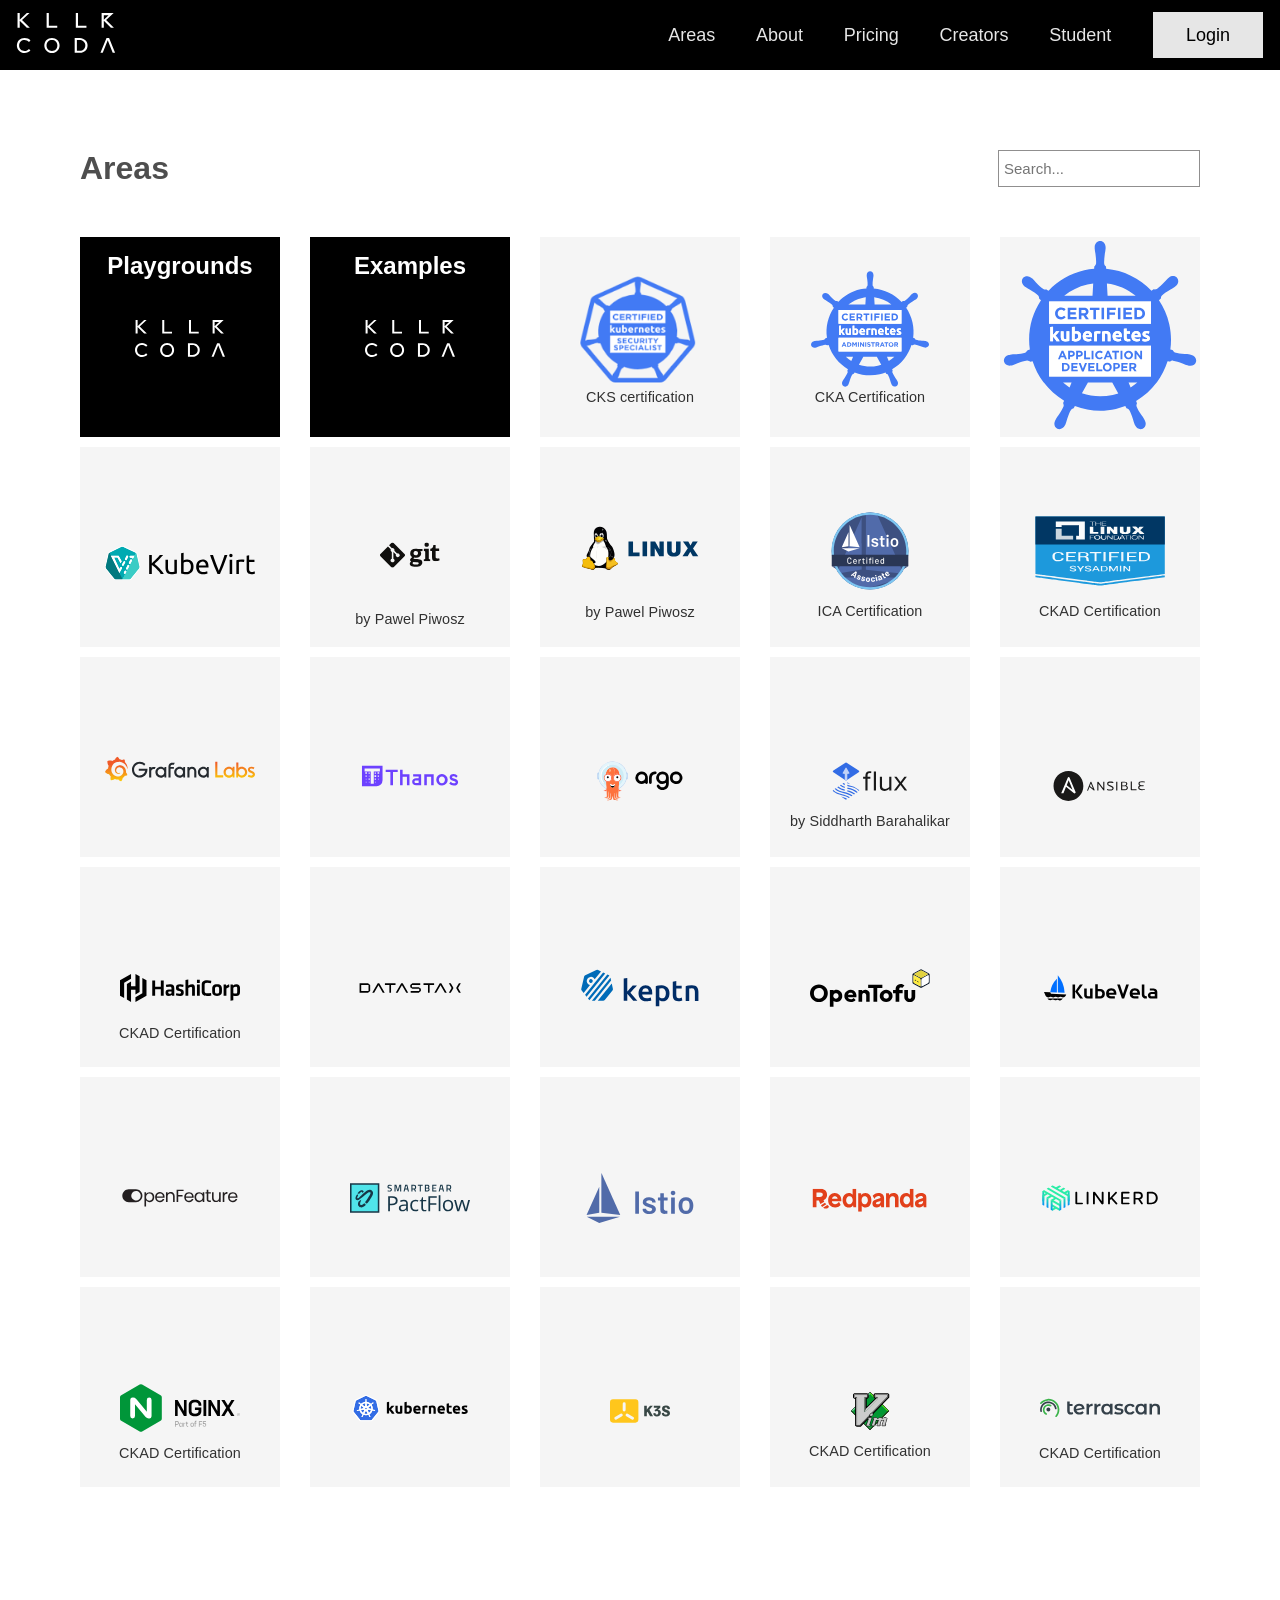
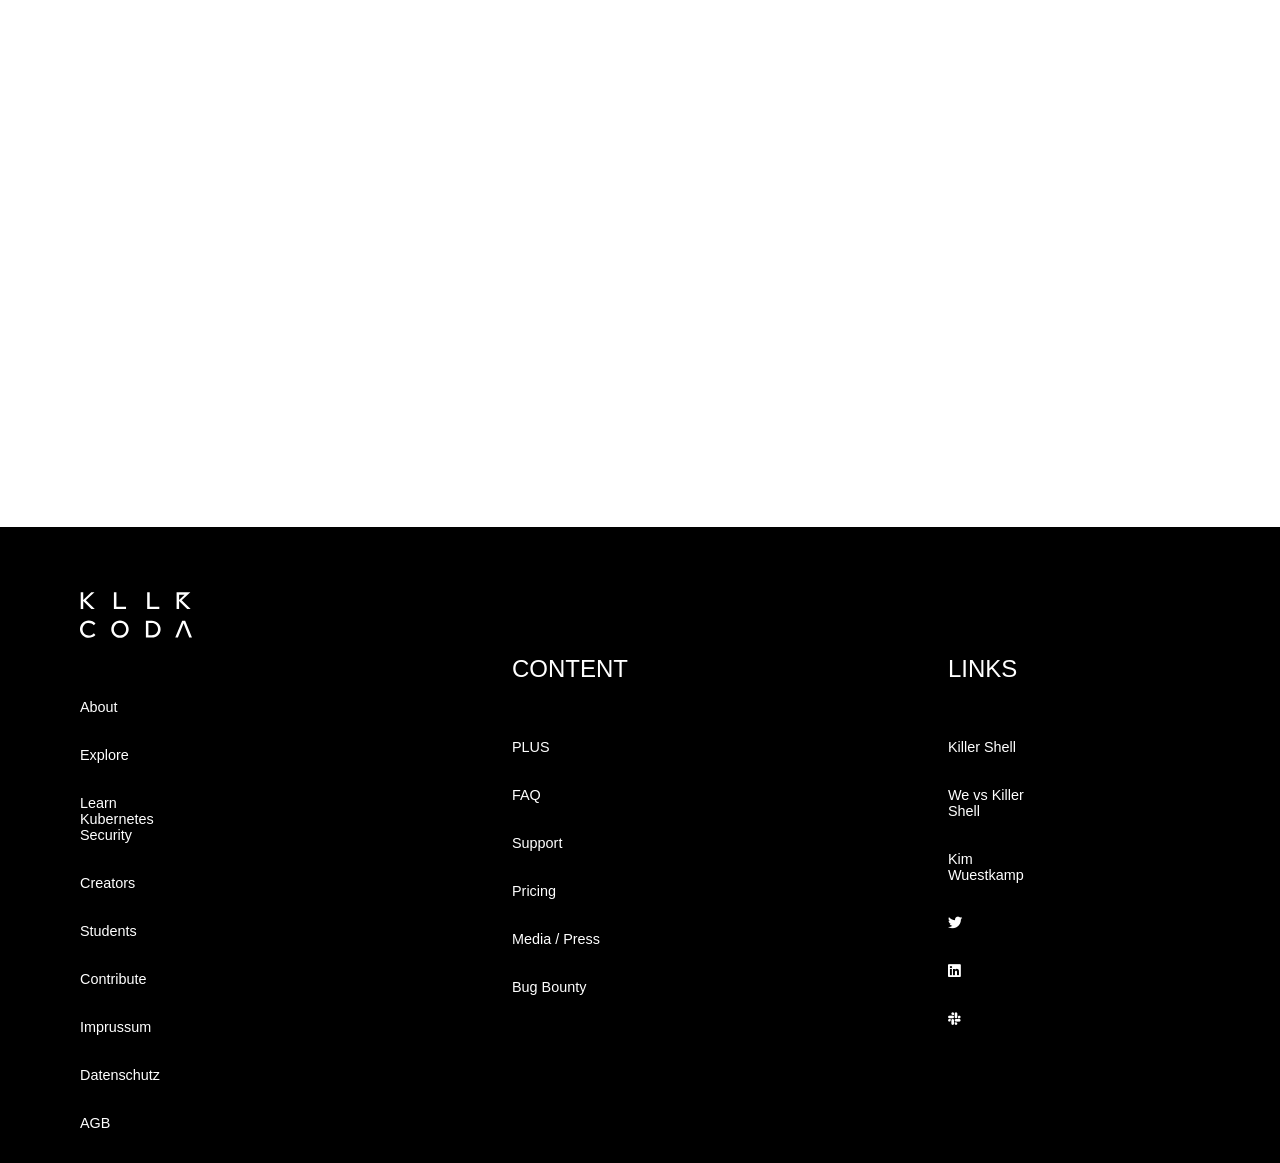
<file: index.html>
<!DOCTYPE html>
<html lang="en">

<head>
    <meta charset="UTF-8">
    <meta name="viewport" content="width=device-width, initial-scale=1.0">
    <title>Kilerkoda.com</title>
    <link rel="stylesheet" href="style.css">
    <link rel="stylesheet" href="https://cdnjs.cloudflare.com/ajax/libs/font-awesome/6.7.2/css/all.min.css" integrity="sha512-Evv84Mr4kqVGRNSgIGL/F/aIDqQb7xQ2vcrdIwxfjThSH8CSR7PBEakCr51Ck+w+/U6swU2Im1vVX0SVk9ABhg==" crossorigin="anonymous" referrerpolicy="no-referrer" />
</head>

<body>
    <div class="nav">
        <div class="logo">
            <img src="kc_logo.fea0f95f.svg" alt="">
        </div>
        <div class="navitem general">
            <div class="genitem"><a href="">Areas</a></div>
            <div class="genitem"><a href="">About</a></div>
            <div class="genitem"><a href="">Pricing</a></div>
            <div class="genitem"><a href="">Creators</a></div>
            <div class="genitem"><a href="">Student</a></div>
            <div class="genitem"><button type="submit">Login</button></div>
            <div class="menu genitem"><i class="fa-solid fa-bars"></i></div>
        </div>
    </div>
    <div class="content">
        <div class="searchbar">
            <h1>Areas</h1>
            <input type="text" placeholder="Search...">
        </div>
        <div class="element">
            <div class="elementitem first">
                <H2>Playgrounds</H2>
                <img src="kc_logo.fea0f95f.svg" alt="">
            </div>
            <div class="elementitem first">
                <H2>Examples</H2>
                <img src="kc_logo.fea0f95f.svg" alt="">
            </div>
            <div class="elementitem cks">
                <img src="Screenshot 2024-08-16 150739.png" alt="cks">
                <p>CKS certification</p>
            </div>
            <div class="elementitem cka">
                <img src="download.svg" alt="cks">
                <p>CKA Certification</p>
            </div>
            <div class="elementitem ckad">
                <div class="card">
                    <div class="card-element"><img src="download (1).svg" alt="cks"></div>
                    <div class="card-element"><p>CKAD Certification</p></div>
                </div>
                
            </div>
            <div class="elementitem kubevirt"><img src="kubevirt.svg" alt="cks">
            </div>
            <div class="elementitem git"><img src="git.svg" alt="cks">
                <p>by Pawel Piwosz</p>
            </div>
            <div class="elementitem linux"><img src="linux.svg" alt="cks">
                <p>by Pawel Piwosz</p>
            </div>
            <div class="elementitem ica"><img src="ica.svg" alt="cks">
                <p>ICA Certification</p>
            </div>
            <div class="elementitem lfcs"><img src="lfcs.svg" alt="cks">
                <p>CKAD Certification</p>
            </div>
            <div class="elementitem grafana"><img src="grafana labs.svg" alt="cks">

            </div>
            <div class="elementitem thanos"><img src="Thanos.svg" alt="cks">

            </div>
            <div class="elementitem argo"><img src="argo.svg" alt="cks">

            </div>
            <div class="elementitem flux"><img src="flux.svg" alt="cks">
                <p>by Siddharth Barahalikar</p>
            </div>
            <div class="elementitem ansible "><img src="ansible.svg" alt="cks">

            </div>
            <div class="elementitem hashicorp"><img src="hashicorp.svg" alt="cks">
                <p>CKAD Certification</p>
            </div>
            <div class="elementitem datastax"><img src="datastax.svg" alt="cks">

            </div>
            <div class="elementitem keptn"><img src="keptn.svg" alt="cks">

            </div>
            <div class="elementitem opentofu"><img src="opentofu.svg" alt="cks">

            </div>
            <div class="elementitem kubewala"><img src="kubewala.svg" alt="cks">

            </div>
            <div class="elementitem openfeature"><img src="openfeature.svg" alt="cks">

            </div>
            <div class="elementitem packflow"><img src="packflow.svg" alt="cks">

            </div>
            <div class="elementitem istio"><img src="istio.svg" alt="cks">

            </div>
            <div class="elementitem redpanda"><img src="redpanda.svg" alt="cks">

            </div>
            <div class="elementitem linkred"><img src="linkred.svg" alt="cks">

            </div>
            <div class="elementitem nginx"><img src="nginx.svg" alt="cks">
                <p>CKAD Certification</p>
            </div>
            <div class="elementitem kubernetes"><img src="kubernetes.svg" alt="cks">

            </div>
            <div class="elementitem k3w"><img src="k3w.svg" alt="cks">

            </div>
            <div class="elementitem vim"><img src="vim.svg" alt="cks">
                <p>CKAD Certification</p>
            </div>
            <div class="elementitem terrascan"><img src="terrascan.svg" alt="cks">
                <p>CKAD Certification</p>
            </div>
        </div>
        
    </div>
    <div class="footer">
        <div class="footer-first">
            <img src="kc_logo.fea0f95f.svg" alt="">
            <ul>
                <li><a href="">About</a></li>
                <li><a href="">Explore</a></li>
                <li><a href="">Learn Kubernetes Security</a></li>
                <li><a href="">Creators</a></li>
                <li><a href="">Students</a></li>
                <li><a href="">Contribute</a></li>
                <li><a href="">Imprussum</a></li>
                <li><a href="">Datenschutz</a></li>
                <li><a href="">AGB</a></li>
            </ul>
        </div>
        <div class="footer-second">
            <h2>CONTENT</h2>
            <ul>
                <li><a href="">PLUS</li>
                <li><a href="">FAQ</a></li>
                <li><a href="">Support</a></li>
                <li><a href="">Pricing</a></li>
                <li><a href="">Media / Press</a></li>
                <li><a href="">Bug Bounty</a></li>
            </ul>
        </div>
        <div class="footer-third">
            <h2>LINKS</h2>
            <ul>
                <li><a href="">Killer Shell</a></li>
                <li><a href="">We vs Killer Shell</a></li>
                <li><a href="">Kim Wuestkamp</a></li>
                <li><a href=""><i class="fa-brands fa-twitter"></i></a></li>
                <li><a href=""><i class="fa-brands fa-linkedin"></i></a></li>
                <li><a href=""><i class="fa-brands fa-slack"></i></a></li>
            </ul>
        </div>
    </div>
</body>

</html>
</file>
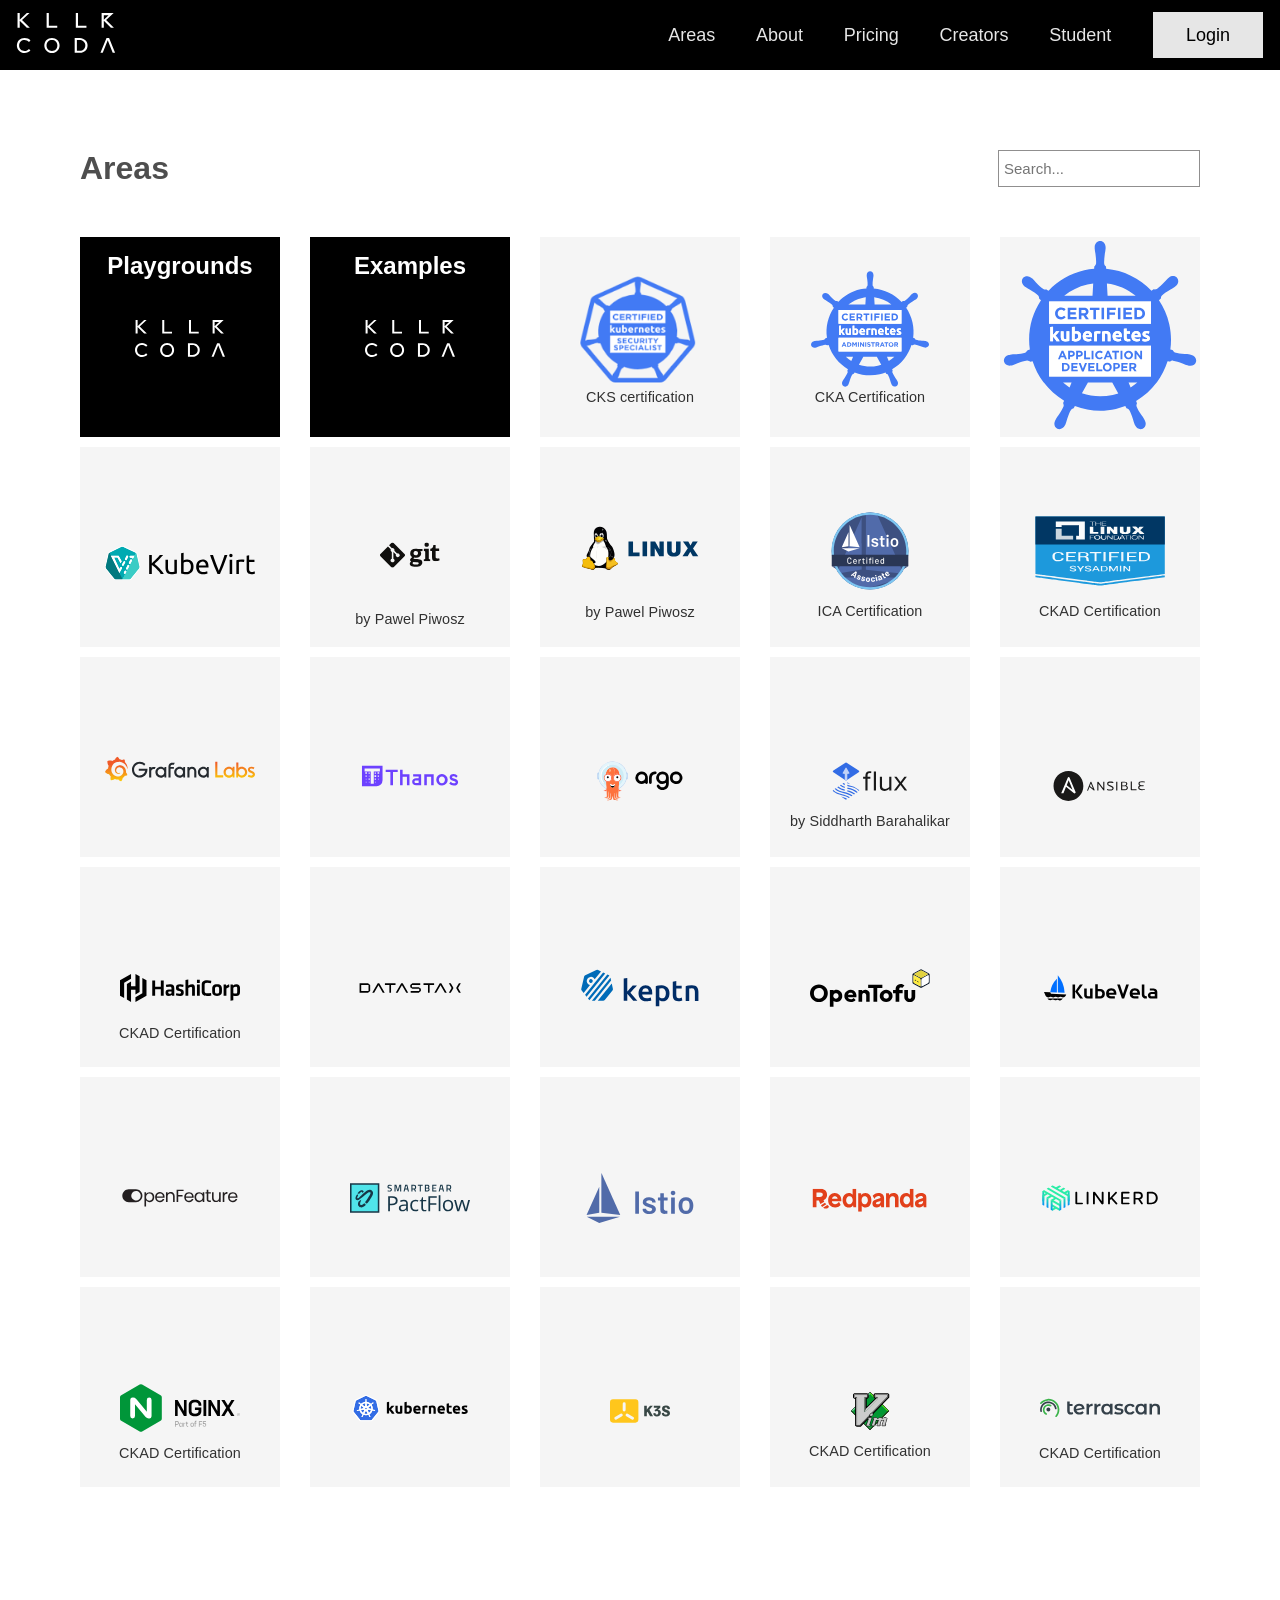
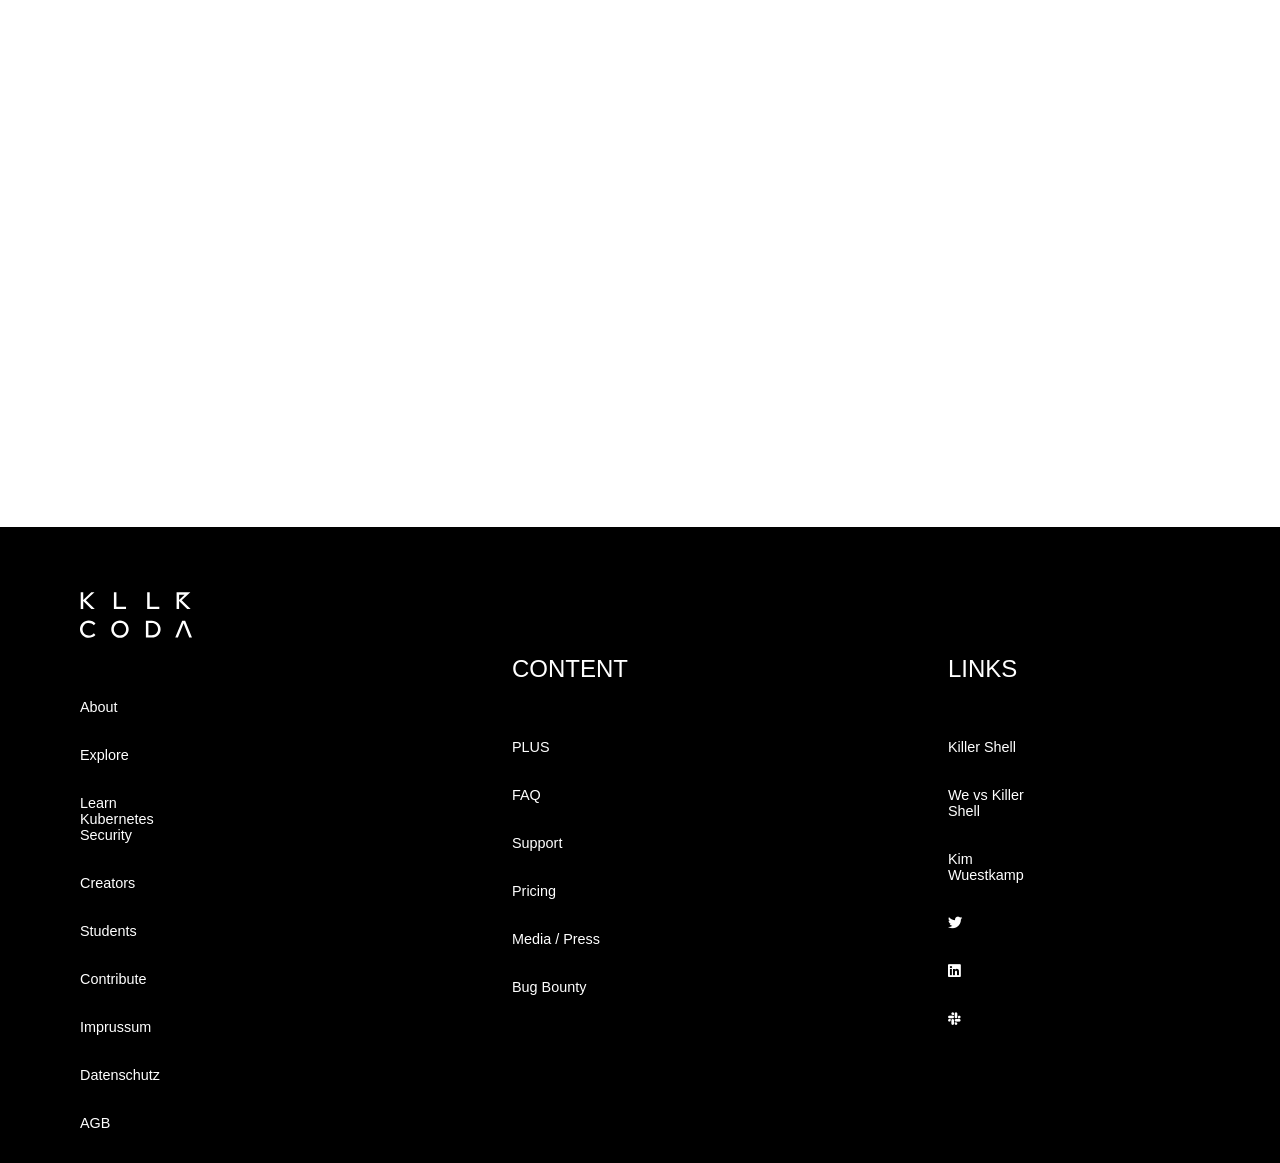
<file: killerkoda.html>
<!DOCTYPE html>
<html lang="en">

<head>
    <meta charset="UTF-8">
    <meta name="viewport" content="width=device-width, initial-scale=1.0">
    <title>Kilerkoda.com</title>
    <link rel="stylesheet" href="killerkoda.css">
    <link rel="stylesheet" href="https://cdnjs.cloudflare.com/ajax/libs/font-awesome/6.7.2/css/all.min.css" integrity="sha512-Evv84Mr4kqVGRNSgIGL/F/aIDqQb7xQ2vcrdIwxfjThSH8CSR7PBEakCr51Ck+w+/U6swU2Im1vVX0SVk9ABhg==" crossorigin="anonymous" referrerpolicy="no-referrer" />
</head>

<body>
    <div class="nav">
        <div class="logo">
            <img src="kc_logo.fea0f95f.svg" alt="">
        </div>
        <div class="navitem general">
            <div class="genitem"><a href="">Areas</a></div>
            <div class="genitem"><a href="">About</a></div>
            <div class="genitem"><a href="">Pricing</a></div>
            <div class="genitem"><a href="">Creators</a></div>
            <div class="genitem"><a href="">Student</a></div>
            <div class="genitem"><button type="submit">Login</button></div>
            <div class="menu genitem"><i class="fa-solid fa-bars"></i></div>
        </div>
    </div>
    <div class="content">
        <div class="searchbar">
            <h1>Areas</h1>
            <input type="text" placeholder="Search...">
        </div>
        <div class="element">
            <div class="elementitem first">
                <H2>Playgrounds</H2>
                <img src="kc_logo.fea0f95f.svg" alt="">
            </div>
            <div class="elementitem first">
                <H2>Examples</H2>
                <img src="kc_logo.fea0f95f.svg" alt="">
            </div>
            <div class="elementitem cks">
                <img src="Screenshot 2024-08-16 150739.png" alt="cks">
                <p>CKS certification</p>
            </div>
            <div class="elementitem cka">
                <img src="download.svg" alt="cks">
                <p>CKA Certification</p>
            </div>
            <div class="elementitem ckad">
                <div class="card">
                    <div class="card-element"><img src="download (1).svg" alt="cks"></div>
                    <div class="card-element"><p>CKAD Certification</p></div>
                </div>
                
            </div>
            <div class="elementitem kubevirt"><img src="kubevirt.svg" alt="cks">
            </div>
            <div class="elementitem git"><img src="git.svg" alt="cks">
                <p>by Pawel Piwosz</p>
            </div>
            <div class="elementitem linux"><img src="linux.svg" alt="cks">
                <p>by Pawel Piwosz</p>
            </div>
            <div class="elementitem ica"><img src="ica.svg" alt="cks">
                <p>ICA Certification</p>
            </div>
            <div class="elementitem lfcs"><img src="lfcs.svg" alt="cks">
                <p>CKAD Certification</p>
            </div>
            <div class="elementitem grafana"><img src="grafana labs.svg" alt="cks">

            </div>
            <div class="elementitem thanos"><img src="Thanos.svg" alt="cks">

            </div>
            <div class="elementitem argo"><img src="argo.svg" alt="cks">

            </div>
            <div class="elementitem flux"><img src="flux.svg" alt="cks">
                <p>by Siddharth Barahalikar</p>
            </div>
            <div class="elementitem ansible "><img src="ansible.svg" alt="cks">

            </div>
            <div class="elementitem hashicorp"><img src="hashicorp.svg" alt="cks">
                <p>CKAD Certification</p>
            </div>
            <div class="elementitem datastax"><img src="datastax.svg" alt="cks">

            </div>
            <div class="elementitem keptn"><img src="keptn.svg" alt="cks">

            </div>
            <div class="elementitem opentofu"><img src="opentofu.svg" alt="cks">

            </div>
            <div class="elementitem kubewala"><img src="kubewala.svg" alt="cks">

            </div>
            <div class="elementitem openfeature"><img src="openfeature.svg" alt="cks">

            </div>
            <div class="elementitem packflow"><img src="packflow.svg" alt="cks">

            </div>
            <div class="elementitem istio"><img src="istio.svg" alt="cks">

            </div>
            <div class="elementitem redpanda"><img src="redpanda.svg" alt="cks">

            </div>
            <div class="elementitem linkred"><img src="linkred.svg" alt="cks">

            </div>
            <div class="elementitem nginx"><img src="nginx.svg" alt="cks">
                <p>CKAD Certification</p>
            </div>
            <div class="elementitem kubernetes"><img src="kubernetes.svg" alt="cks">

            </div>
            <div class="elementitem k3w"><img src="k3w.svg" alt="cks">

            </div>
            <div class="elementitem vim"><img src="vim.svg" alt="cks">
                <p>CKAD Certification</p>
            </div>
            <div class="elementitem terrascan"><img src="terrascan.svg" alt="cks">
                <p>CKAD Certification</p>
            </div>
        </div>
        
    </div>
    <div class="footer">
        <div class="footer-first">
            <img src="kc_logo.fea0f95f.svg" alt="">
            <ul>
                <li><a href="">About</a></li>
                <li><a href="">Explore</a></li>
                <li><a href="">Learn Kubernetes Security</a></li>
                <li><a href="">Creators</a></li>
                <li><a href="">Students</a></li>
                <li><a href="">Contribute</a></li>
                <li><a href="">Imprussum</a></li>
                <li><a href="">Datenschutz</a></li>
                <li><a href="">AGB</a></li>
            </ul>
        </div>
        <div class="footer-second">
            <h2>CONTENT</h2>
            <ul>
                <li><a href="">PLUS</li>
                <li><a href="">FAQ</a></li>
                <li><a href="">Support</a></li>
                <li><a href="">Pricing</a></li>
                <li><a href="">Media / Press</a></li>
                <li><a href="">Bug Bounty</a></li>
            </ul>
        </div>
        <div class="footer-third">
            <h2>LINKS</h2>
            <ul>
                <li><a href="">Killer Shell</a></li>
                <li><a href="">We vs Killer Shell</a></li>
                <li><a href="">Kim Wuestkamp</a></li>
                <li><a href=""><i class="fa-brands fa-twitter"></i></a></li>
                <li><a href=""><i class="fa-brands fa-linkedin"></i></a></li>
                <li><a href=""><i class="fa-brands fa-slack"></i></a></li>
            </ul>
        </div>
    </div>
</body>

</html>
</file>
<file: style.css>
* {
    margin: 0px;
    color: white;
    font-family: Outfit,sans-serif;
}
div{
    unicode-bidi: isolate;
}
.nav {
    height: 70px;
    width: 100%;
    background-color: black;
    margin: 0px;
    display: flex;
    justify-content: space-between;
    align-items: center;
    position: sticky;

}

.genitem {
    opacity: 0.9;
    transition-duration: 400ms;
    font-size: large;
}

.genitem:hover {
    opacity: 1;
    cursor: pointer;
}

.genitem>button {
    width: 7rem;
    height: 3rem;
    color: black;
    /* border: 1px solid white; */
    background-color: white;
    border: 1px solid black;
    font-size: 18px;
    opacity: 1;
    transition-duration: 0.3s;
}

button:hover {
    cursor: pointer;
    opacity: 0.8;
}

.logo {
    width: 40%;

}

.logo>img {
    height: 40px;
    width: 100px;
    margin-left: 1rem;
}

.logo>img:hover {
    cursor: pointer;
}

.general {
    /* height: 50px; */
    width: 600px;
    display: flex;
    justify-content: space-between;
    align-items: baseline;
    margin-left: 10rem;
    margin-right: 1rem;
    font-size: 18px;

}

.menu {
    display: none;
}

a {
    text-decoration: none;
}

.content {
    height: 80%;
    /* width: 82%; */
    padding: 0 5rem 0 5rem;
    margin: 1px auto;
    margin-top: 80px;
}

.searchbar {
    display: flex;
    justify-content: space-between;
}

.searchbar>h1 {
    color: rgb(78, 78, 78);
}

.searchbar>input {
    padding: 5px;
    border: 1px solid rgb(144, 143, 143);
    font-size: 15px;
    color: black;
}

.element {
    box-sizing: border-box;
    gap: 10px 10px;
    height: 80%;
    margin-top: 50px;
    display: flex;
    flex-wrap: wrap;
    justify-content: space-between;
    align-content: space-between;
    
}

.elementitem {
    width: 200px;
    height: 200px;
    /* border: 1px solid black; */
    /* border-radius: 5px; */
    transition-duration: 0.5s;
    background-color: #f5f5f5;
    text-align: center;
}
.elementitem:hover {
    transform: scale(1.1);
    box-shadow: 2px 2px 5px black;
    cursor: pointer;
}
.elementitem>p{
    color: black;
    opacity: 0.8;
    /* width: 150px; */
    font-size: 0.9rem;
    letter-spacing: 0.1px;
}

.first {
    background-color: black;
    color: white;
    text-align: center;
    vertical-align: center;
    
}
.first img{
    /* height: ; */
    width: 90px;
}
.first>h2 {
    margin-top: 15px;
    margin-bottom: 40px;
}
.cks>img{
    height: 120px;
    width: 130px;
    display: block;
    margin-left: auto;
    margin-right: auto;
    width: 70%;
    margin-top: 2rem;
}
.cka>img{
    height: 120px;
    width: 130px;
    display: block;
    margin-left: auto;
    margin-right: auto;
    width: 70%;
    margin-top: 2rem;
}
.ckad>img{
    height: 120px;
    width: 130px;
    display: block;
    margin-left: auto;
    margin-right: auto;
    width: 70%;
    margin-top: 2rem;
}

.kubevirt>img{
    height: 2.5rem;
    margin-top: 6rem;
}
.git>img{
    height: 40px;
    width: 60px;
    margin-top: 5.5rem;
    margin-bottom: 2rem;
}
.linux>img{
    height: 70px;
    width: 70%;
    margin-top: 4.2rem;
    margin-bottom: 1rem;
}
.ica>img{
    height: 80px;
    /* width: 90px; */
    width: 70%;
    margin-top: 4rem;
    margin-bottom: 0.5rem;
}
.lfcs>img{
    height: 80px;
    /* width: 90px; */
    width: 65%;
    margin-top: 4rem;
    margin-bottom: 0.5rem;
}
.grafana>img{
    height: 80px;
    width: 75%;
    margin-top: 4.5rem;
    margin-bottom: 0.5rem;
}
.thanos>img{
    height: 30px;
    /* width: 90px; */
    width: 50%;
    margin-top: 6.5rem;
    margin-bottom: 0.5rem;
}
.argo>img{
    height: 40px;
    /* width: 90px; */
    width: 50%;
    margin-top: 6.5rem;
    margin-bottom: 0.5rem;
}
.flux>img{
    height: 40px;
    
    width: 50%;
    margin-top: 6.5rem;
    margin-bottom: 0.5rem;
}
.ansible>img{
    height: 50px;
    
    width: 60%;
    margin-top: 6.5rem;
    margin-bottom: 0.5rem;
}
.hashicorp>img{
    height: 50px;
    width: 60%;
    margin-top: 6rem;
    margin-bottom: 0.5rem;
}
.datastax>img{
    height: 50px;
    width: 60%;
    margin-top: 6rem;
    margin-bottom: 0.5rem;
}
.keptn>img{
    height: 50px;
    width: 60%;
    margin-top: 6rem;
    margin-bottom: 0.5rem;
}
.opentofu>img{
    height: 50px;
    width: 60%;
    margin-top: 6rem;
    margin-bottom: 0.5rem;
}
.kubewala>img{
    height: 50px;
    width: 60%;
    margin-top: 6rem;
    margin-bottom: 0.5rem;
}
.openfeature>img{
    height: 50px;
    width: 60%;
    margin-top: 6rem;
    margin-bottom: 0.5rem;
}
.packflow>img{
    height: 50px;
    width: 60%;
    margin-top: 6rem;
    margin-bottom: 0.5rem;
}
.istio>img{
    height: 50px;
    width: 60%;
    margin-top: 6rem;
    margin-bottom: 0.5rem;
}
.redpanda>img{
    height: 50px;
    width: 60%;
    margin-top: 6rem;
    margin-bottom: 0.5rem;
}
.linkred>img{
    height: 50px;
    width: 60%;
    margin-top: 6rem;
    margin-bottom: 0.5rem;
}
.nginx>img{
    height: 50px;
    width: 60%;
    margin-top: 6rem;
    margin-bottom: 0.5rem;
}
.kubernetes>img{
    height: 50px;
    width: 60%;
    margin-top: 6rem;
    margin-bottom: 0.5rem;
}
.k3w>img{
    height: 40px;
    width: 30%;
    margin-top: 6.5rem;
    margin-bottom: 0.5rem;
}
.vim>img{
    height: 40px;
    width: 20%;
    margin-top: 6.5rem;
    margin-bottom: 0.5rem;
}
.terrascan>img{
    height: 50px;
    width: 60%;
    margin-top: 6rem;
    margin-bottom: 0.5rem;
}
.footer{
    height: 90%;
    background-color: black;
    margin-top: 40rem;
    color: white;
    display: flex;
    justify-content: space-around;
    padding-right: 20rem;
}

.footer-first{
    margin: 2rem 0 0 5rem;
}
.footer-second, .footer-third{
    margin: 5rem 0 0 20rem;
}
.footer-second ul, .footer-third ul{
    /* padding-top: 0.7rem; */
    margin-top: 3.5rem;
}
.footer li{
    margin-bottom: 2rem;
}
.footer-second, .footer-third{
    padding-top: 3rem;
}
ul{
    padding-left: 0px;
    /* text-decoration: none; */
    list-style-type: none;
    margin-top: 3rem;
    text-align: left;
    font-size: 0.9rem;
}
.footer-first ul{
    margin-top: 1.5rem;
}

.footer-third i{
    color: white;
}
.footer-first>img{
    height: 7rem;
    width: 7rem;
}
.footer h2{
    font-weight: 100;
}
</file>
<file: killerkoda.css>
* {
    margin: 0px;
    color: white;
    font-family: Outfit,sans-serif;
}
div{
    unicode-bidi: isolate;
}
.nav {
    height: 70px;
    width: 100%;
    background-color: black;
    margin: 0px;
    display: flex;
    justify-content: space-between;
    align-items: center;
    position: sticky;

}

.genitem {
    opacity: 0.9;
    transition-duration: 400ms;
    font-size: large;
}

.genitem:hover {
    opacity: 1;
    cursor: pointer;
}

.genitem>button {
    width: 7rem;
    height: 3rem;
    color: black;
    /* border: 1px solid white; */
    background-color: white;
    border: 1px solid black;
    font-size: 18px;
    opacity: 1;
    transition-duration: 0.3s;
}

button:hover {
    cursor: pointer;
    opacity: 0.8;
}

.logo {
    width: 40%;

}

.logo>img {
    height: 40px;
    width: 100px;
    margin-left: 1rem;
}

.logo>img:hover {
    cursor: pointer;
}

.general {
    /* height: 50px; */
    width: 600px;
    display: flex;
    justify-content: space-between;
    align-items: baseline;
    margin-left: 10rem;
    margin-right: 1rem;
    font-size: 18px;

}

.menu {
    display: none;
}

a {
    text-decoration: none;
}

.content {
    height: 80%;
    /* width: 82%; */
    padding: 0 5rem 0 5rem;
    margin: 1px auto;
    margin-top: 80px;
}

.searchbar {
    display: flex;
    justify-content: space-between;
}

.searchbar>h1 {
    color: rgb(78, 78, 78);
}

.searchbar>input {
    padding: 5px;
    border: 1px solid rgb(144, 143, 143);
    font-size: 15px;
    color: black;
}

.element {
    box-sizing: border-box;
    gap: 10px 10px;
    height: 80%;
    margin-top: 50px;
    display: flex;
    flex-wrap: wrap;
    justify-content: space-between;
    align-content: space-between;
    
}

.elementitem {
    width: 200px;
    height: 200px;
    /* border: 1px solid black; */
    /* border-radius: 5px; */
    transition-duration: 0.5s;
    background-color: #f5f5f5;
    text-align: center;
}
.elementitem:hover {
    transform: scale(1.1);
    box-shadow: 2px 2px 5px black;
    cursor: pointer;
}
.elementitem>p{
    color: black;
    opacity: 0.8;
    /* width: 150px; */
    font-size: 0.9rem;
    letter-spacing: 0.1px;
}

.first {
    background-color: black;
    color: white;
    text-align: center;
    vertical-align: center;
    
}
.first img{
    /* height: ; */
    width: 90px;
}
.first>h2 {
    margin-top: 15px;
    margin-bottom: 40px;
}
.cks>img{
    height: 120px;
    width: 130px;
    display: block;
    margin-left: auto;
    margin-right: auto;
    width: 70%;
    margin-top: 2rem;
}
.cka>img{
    height: 120px;
    width: 130px;
    display: block;
    margin-left: auto;
    margin-right: auto;
    width: 70%;
    margin-top: 2rem;
}
.ckad>img{
    height: 120px;
    width: 130px;
    display: block;
    margin-left: auto;
    margin-right: auto;
    width: 70%;
    margin-top: 2rem;
}

.kubevirt>img{
    height: 2.5rem;
    margin-top: 6rem;
}
.git>img{
    height: 40px;
    width: 60px;
    margin-top: 5.5rem;
    margin-bottom: 2rem;
}
.linux>img{
    height: 70px;
    width: 70%;
    margin-top: 4.2rem;
    margin-bottom: 1rem;
}
.ica>img{
    height: 80px;
    /* width: 90px; */
    width: 70%;
    margin-top: 4rem;
    margin-bottom: 0.5rem;
}
.lfcs>img{
    height: 80px;
    /* width: 90px; */
    width: 65%;
    margin-top: 4rem;
    margin-bottom: 0.5rem;
}
.grafana>img{
    height: 80px;
    width: 75%;
    margin-top: 4.5rem;
    margin-bottom: 0.5rem;
}
.thanos>img{
    height: 30px;
    /* width: 90px; */
    width: 50%;
    margin-top: 6.5rem;
    margin-bottom: 0.5rem;
}
.argo>img{
    height: 40px;
    /* width: 90px; */
    width: 50%;
    margin-top: 6.5rem;
    margin-bottom: 0.5rem;
}
.flux>img{
    height: 40px;
    
    width: 50%;
    margin-top: 6.5rem;
    margin-bottom: 0.5rem;
}
.ansible>img{
    height: 50px;
    
    width: 60%;
    margin-top: 6.5rem;
    margin-bottom: 0.5rem;
}
.hashicorp>img{
    height: 50px;
    width: 60%;
    margin-top: 6rem;
    margin-bottom: 0.5rem;
}
.datastax>img{
    height: 50px;
    width: 60%;
    margin-top: 6rem;
    margin-bottom: 0.5rem;
}
.keptn>img{
    height: 50px;
    width: 60%;
    margin-top: 6rem;
    margin-bottom: 0.5rem;
}
.opentofu>img{
    height: 50px;
    width: 60%;
    margin-top: 6rem;
    margin-bottom: 0.5rem;
}
.kubewala>img{
    height: 50px;
    width: 60%;
    margin-top: 6rem;
    margin-bottom: 0.5rem;
}
.openfeature>img{
    height: 50px;
    width: 60%;
    margin-top: 6rem;
    margin-bottom: 0.5rem;
}
.packflow>img{
    height: 50px;
    width: 60%;
    margin-top: 6rem;
    margin-bottom: 0.5rem;
}
.istio>img{
    height: 50px;
    width: 60%;
    margin-top: 6rem;
    margin-bottom: 0.5rem;
}
.redpanda>img{
    height: 50px;
    width: 60%;
    margin-top: 6rem;
    margin-bottom: 0.5rem;
}
.linkred>img{
    height: 50px;
    width: 60%;
    margin-top: 6rem;
    margin-bottom: 0.5rem;
}
.nginx>img{
    height: 50px;
    width: 60%;
    margin-top: 6rem;
    margin-bottom: 0.5rem;
}
.kubernetes>img{
    height: 50px;
    width: 60%;
    margin-top: 6rem;
    margin-bottom: 0.5rem;
}
.k3w>img{
    height: 40px;
    width: 30%;
    margin-top: 6.5rem;
    margin-bottom: 0.5rem;
}
.vim>img{
    height: 40px;
    width: 20%;
    margin-top: 6.5rem;
    margin-bottom: 0.5rem;
}
.terrascan>img{
    height: 50px;
    width: 60%;
    margin-top: 6rem;
    margin-bottom: 0.5rem;
}
.footer{
    height: 90%;
    background-color: black;
    margin-top: 40rem;
    color: white;
    display: flex;
    justify-content: space-around;
    padding-right: 20rem;
}

.footer-first{
    margin: 2rem 0 0 5rem;
}
.footer-second, .footer-third{
    margin: 5rem 0 0 20rem;
}
.footer-second ul, .footer-third ul{
    /* padding-top: 0.7rem; */
    margin-top: 3.5rem;
}
.footer li{
    margin-bottom: 2rem;
}
.footer-second, .footer-third{
    padding-top: 3rem;
}
ul{
    padding-left: 0px;
    /* text-decoration: none; */
    list-style-type: none;
    margin-top: 3rem;
    text-align: left;
    font-size: 0.9rem;
}
.footer-first ul{
    margin-top: 1.5rem;
}

.footer-third i{
    color: white;
}
.footer-first>img{
    height: 7rem;
    width: 7rem;
}
.footer h2{
    font-weight: 100;
}
</file>
